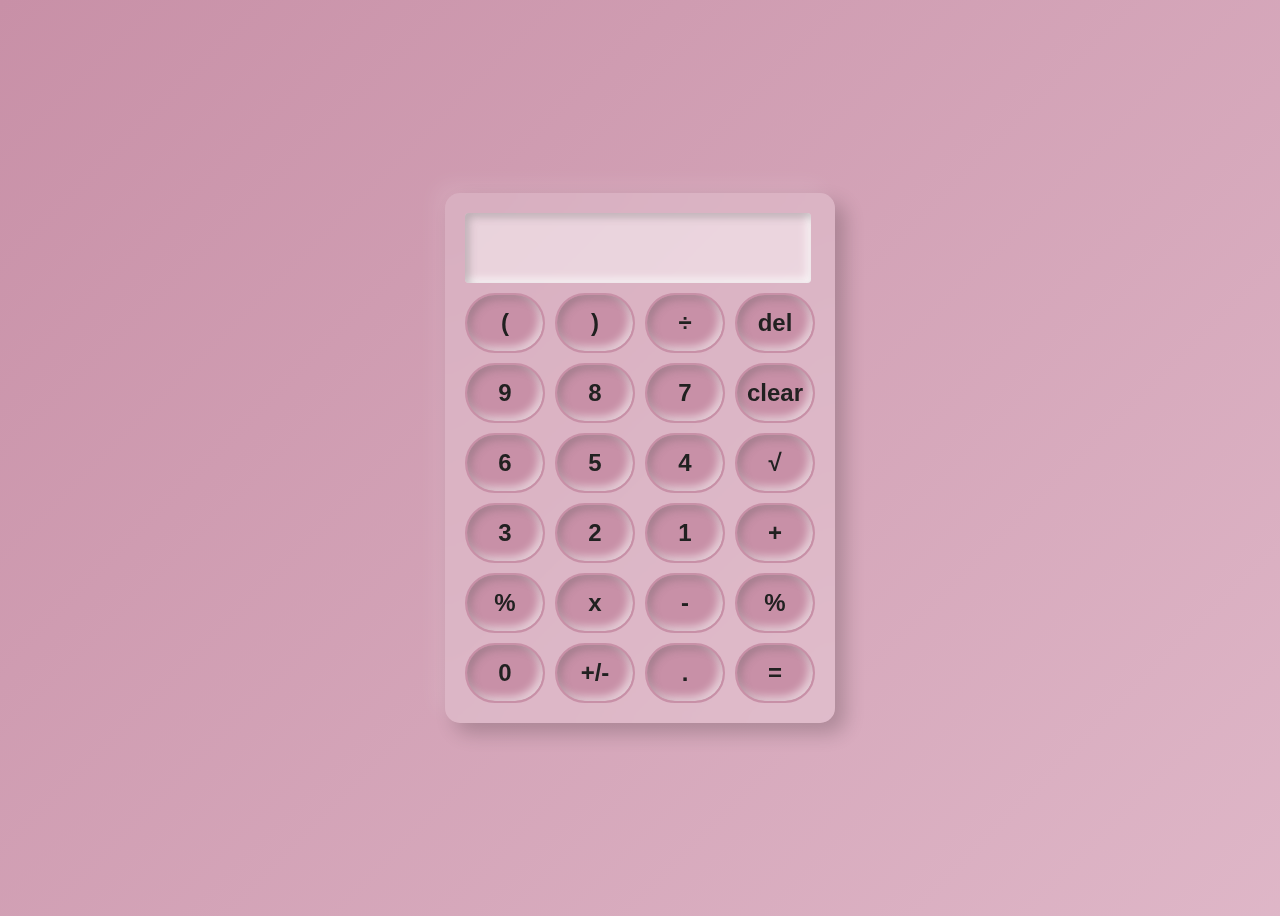
<file: task1/index.html>
<!DOCTYPE html>
<html lang="en">
<head>
    <meta charset="UTF-8">
    <meta name="viewport" content="width=device-width, initial-scale=1.0">
    <title>Simple Calculator</title>
    <link rel="stylesheet" href="calcss1.css">
</head>
<body>
    <div class="calculator">
         <div class="display">
            <span id="expression"></span>
            <span id="result"></span>
        </div>
        <div class="buttons">
             <button onclick="appendCharacter('(')">(</button>
            <button onclick="appendCharacter(')')">)</button>
            <button onclick="appendCharacter('/')">÷</button>
            <button onclick="deleteCharacter()">del</button>

            <button onclick="appendCharacter('9')">9</button>
            <button onclick="appendCharacter('8')">8</button>
            <button onclick="appendCharacter('7')">7</button>
            <button onclick="clearDisplay()">clear</button>

            <button onclick="appendCharacter('6')">6</button>
            <button onclick="appendCharacter('5')">5</button>
            <button onclick="appendCharacter('4')">4</button>
            <button onclick="appendCharacter('√')">√</button>

            <button onclick="appendCharacter('3')">3</button>
            <button onclick="appendCharacter('2')">2</button>
            <button onclick="appendCharacter('1')">1</button>
            <button onclick="appendCharacter('+')">+</button>


            <button onclick="appendCharacter('%')">%</button>
            <button onclick="appendCharacter('*')">x</button>
            <button onclick="appendCharacter('-')">-</button>
            <button onclick="calculateResult('%')">%</button>
            <button onclick="appendCharacter('0')" class="zero">0</button>
            <button onclick="toggleSign()">+/-</button>
            <button onclick="appendCharacter('.')">.</button>
            <button onclick="calculateResult()">=</button>
        </div>
    </div>
    <script src="cal.js"></script>
</body>
</html>
</file>
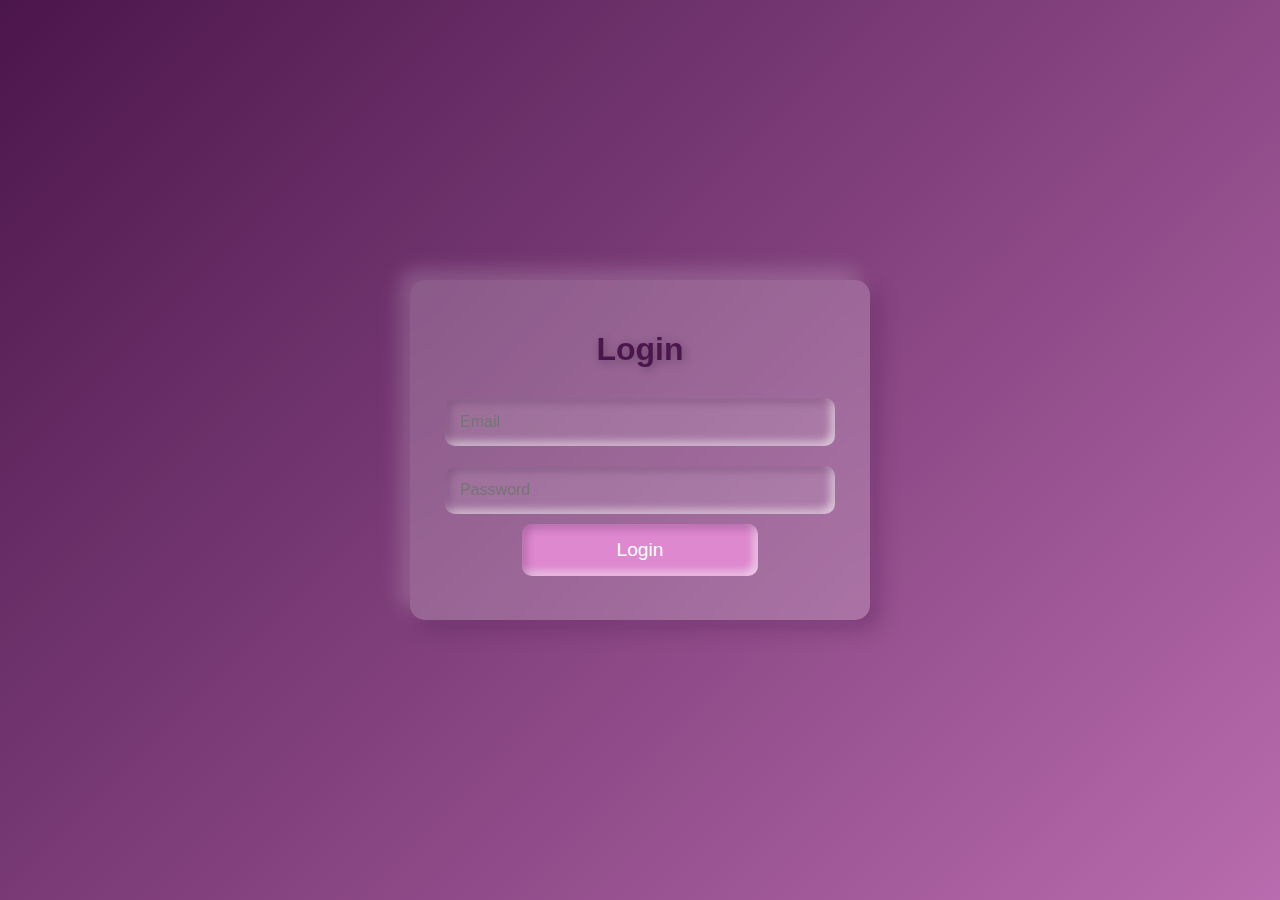
<file: task2/index.html>
<!DOCTYPE html>
<html lang="en">
<head>
  <meta charset="UTF-8">
  <meta name="viewport" content="width=device-width, initial-scale=1.0">
  <title>Login Authentication</title>
  <link rel="stylesheet" href="login.css">
</head>
<body>
  <div class="container">
    <h1>Login </h1>
    <div class="form-container">
      <div class="form">
        <input type="email" id="email" placeholder="Email" required>
        <input type="password" id="password" placeholder="Password" required>
        <button onclick="login()">Login</button>
        <p id="message"></p>
      </div>
    </div>
  </div>
  <script src="login.js"></script>
</body>
</html>
</file>
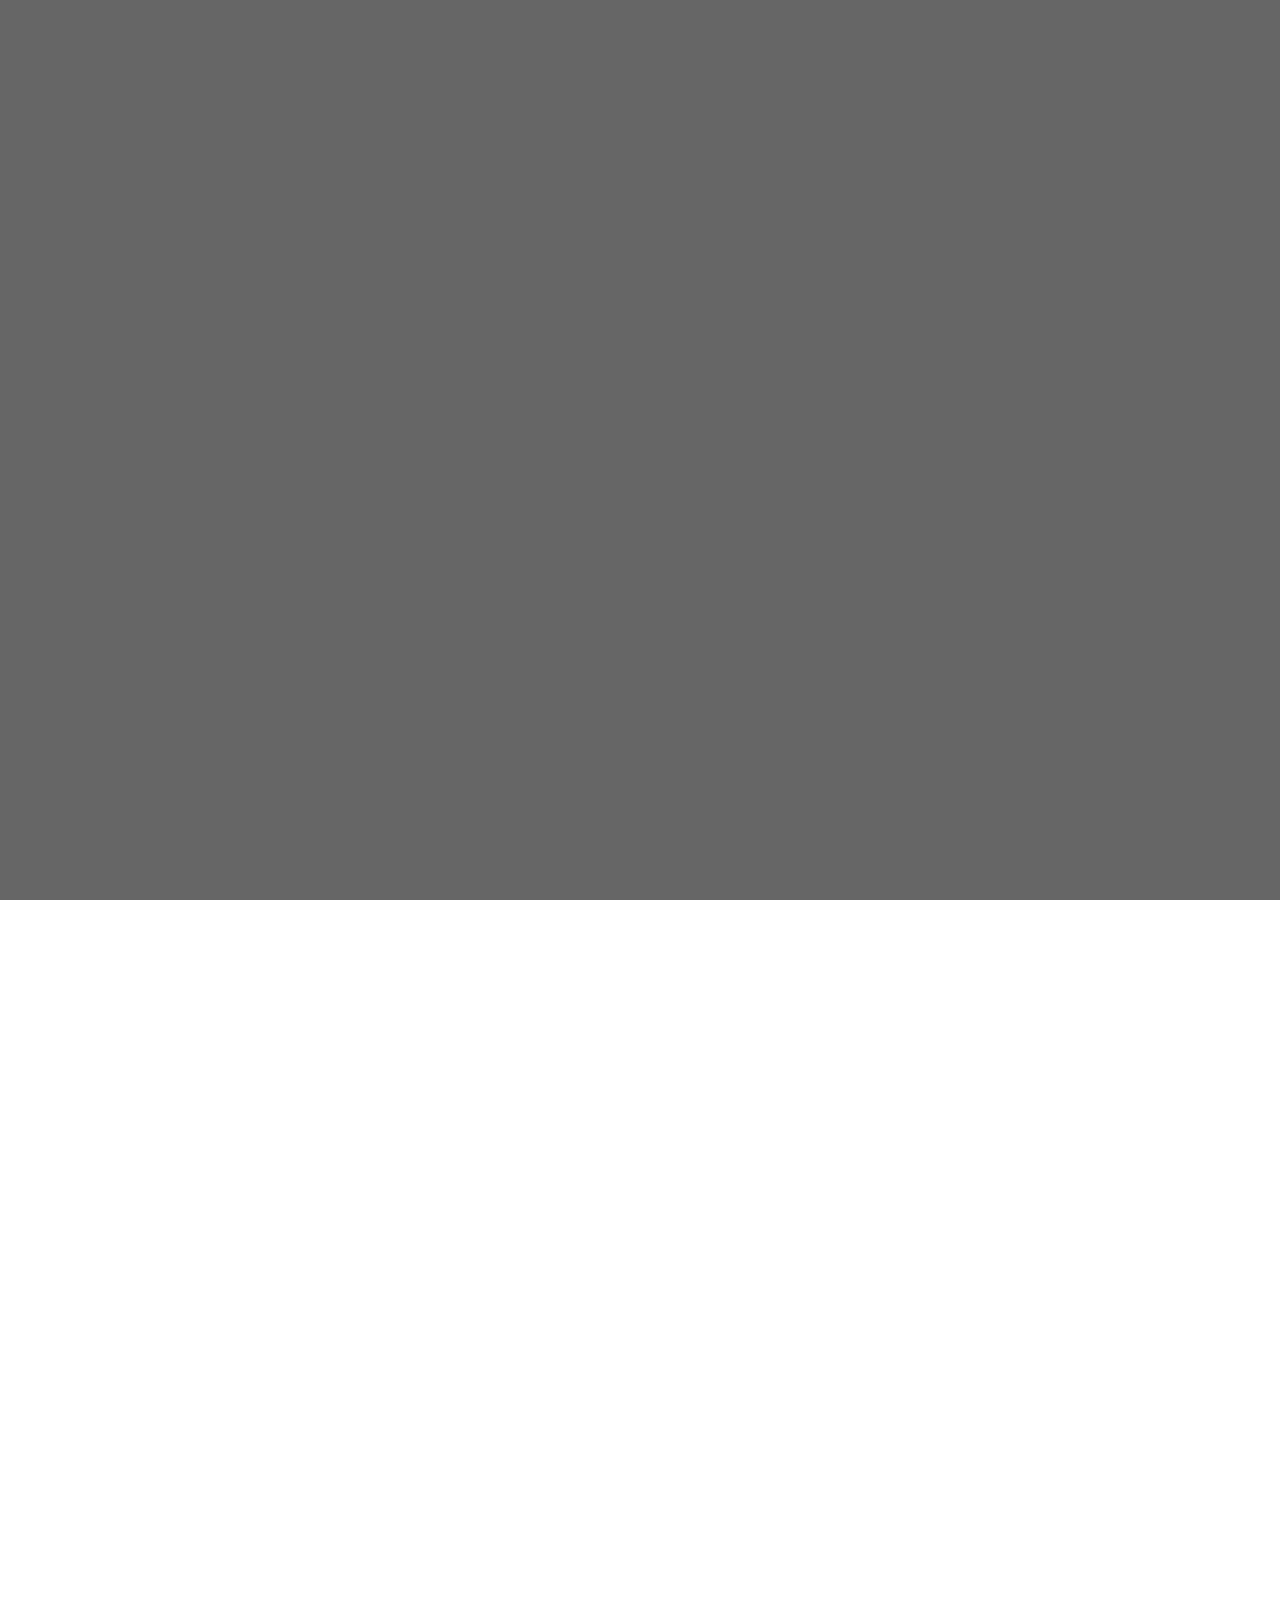
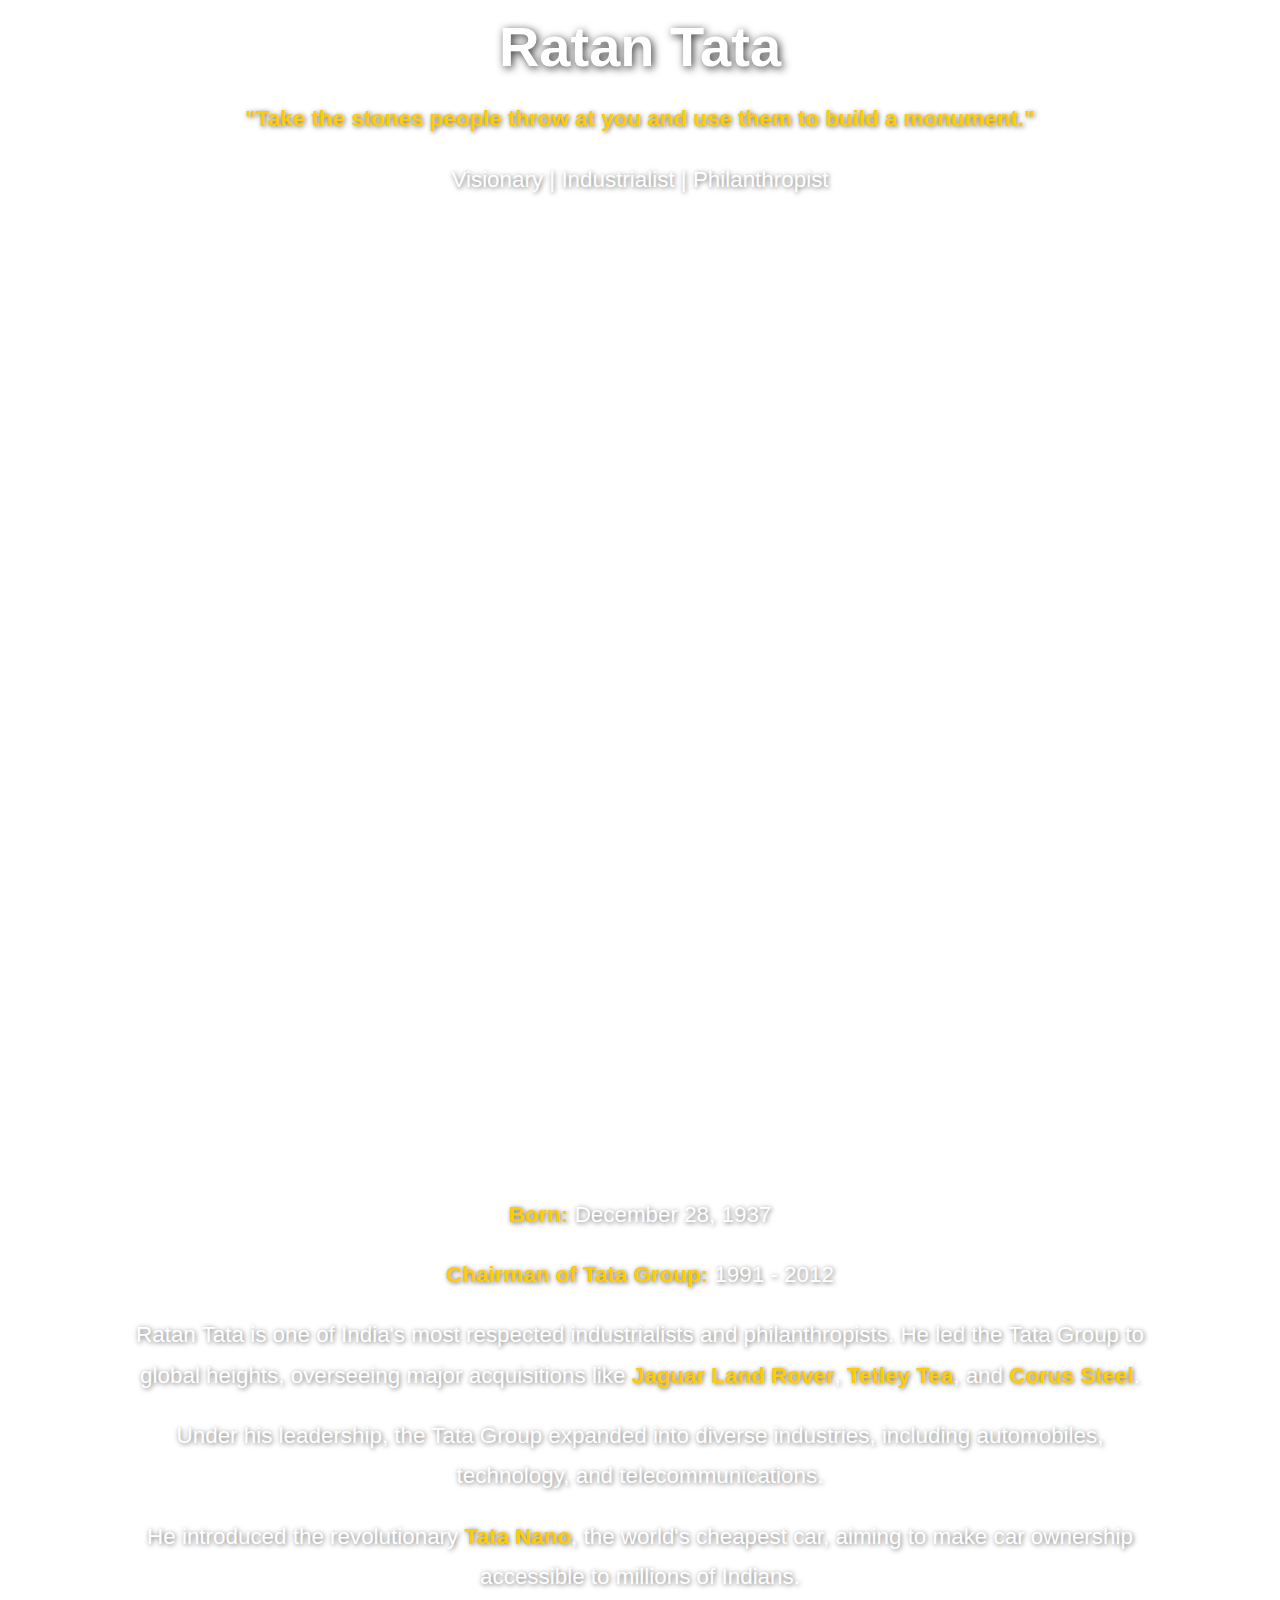
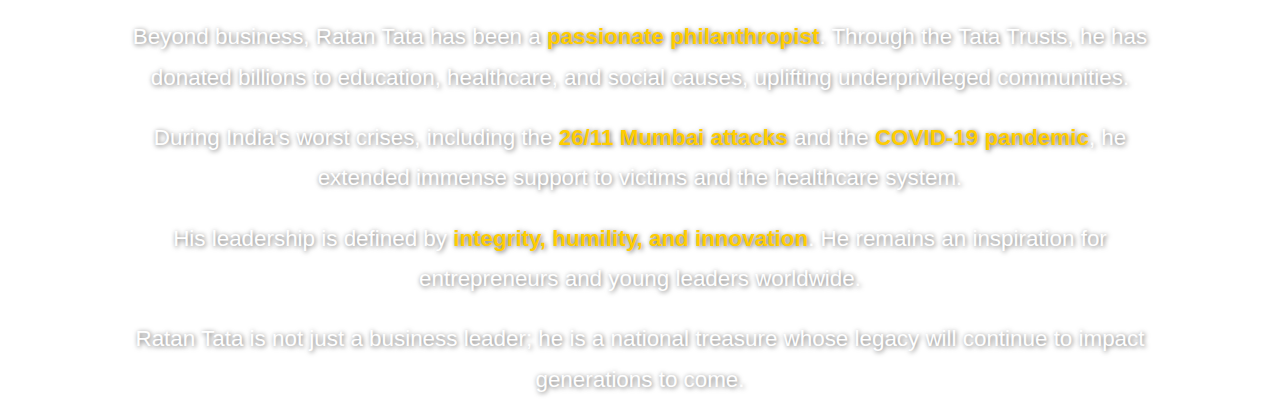
<file: task3/index.html>
<!DOCTYPE html>
<html lang="en">
<head>
    <meta charset="UTF-8">
    <meta name="viewport" content="width=device-width, initial-scale=1.0">
    <title>Tribute to Ratan Tata</title>
    <style>
        * {
            margin: 0;
            padding: 0;
            box-sizing: border-box;
            font-family: 'Arial', sans-serif;
        }

        /* Full-screen background */
        body {
            height: 100vh;
            display: flex;
            align-items: center;
            justify-content: center;
            position: relative;
            overflow: hidden;
            color: white;
            text-align: center;
            background-size: cover;
            background-position: center;
            background-repeat: no-repeat;
            transition: background-image 1s ease-in-out; /* Smooth transition */
        }

        /* Dark overlay to improve text readability */
        body::before {
            content: "";
            position: absolute;
            top: 0;
            left: 0;
            width: 100%;
            height: 100%;
            background: rgba(0, 0, 0, 0.6);
        }

        /* Moving text container */
        .text-container {
            position: absolute;
            bottom: -100%;
            width: 80%;
            animation: moveUp 30s linear infinite;
        }

        @keyframes moveUp {
            0% { bottom: -100%; opacity: 0; }
            20% { opacity: 1; }
            100% { bottom: 100%; opacity: 0; }
        }

        h1 {
            font-size: 3.5rem;
            font-weight: bold;
            text-shadow: 2px 2px 8px rgba(0, 0, 0, 0.8);
        }

        p {
            font-size: 1.4rem;
            font-weight: 300;
            margin-top: 20px;
            line-height: 1.8;
            text-shadow: 1px 1px 5px rgba(0, 0, 0, 0.6);
        }

        .highlight {
            font-weight: bold;
            color: #ffcc00;
        }

        /* Biography section */
        .bio {
            position: absolute;
            bottom: -300%;
            width: 80%;
            animation: moveUp 60s linear infinite;
        }

        /* Responsive Design */
        @media screen and (max-width: 768px) {
            h1 { font-size: 2.5rem; }
            p { font-size: 1.1rem; }
        }
    </style>
</head>
<body>

    <div class="text-container">
        <h1>Ratan Tata</h1>
        <p class="highlight">"Take the stones people throw at you and use them to build a monument."</p>
        <p>Visionary | Industrialist | Philanthropist</p>
    </div>

    <div class="bio">
        <p><span class="highlight">Born:</span> December 28, 1937</p>
        <p><span class="highlight">Chairman of Tata Group:</span> 1991 - 2012</p>

        <p>Ratan Tata is one of India's most respected industrialists and philanthropists. He led the Tata Group to global heights, overseeing major acquisitions like <span class="highlight">Jaguar Land Rover</span>, <span class="highlight">Tetley Tea</span>, and <span class="highlight">Corus Steel</span>.</p>

        <p>Under his leadership, the Tata Group expanded into diverse industries, including automobiles, technology, and telecommunications.</p>

        <p>He introduced the revolutionary <span class="highlight">Tata Nano</span>, the world's cheapest car, aiming to make car ownership accessible to millions of Indians.</p>

        <p>Beyond business, Ratan Tata has been a <span class="highlight">passionate philanthropist</span>. Through the Tata Trusts, he has donated billions to education, healthcare, and social causes, uplifting underprivileged communities.</p>

        <p>During India's worst crises, including the <span class="highlight">26/11 Mumbai attacks</span> and the <span class="highlight">COVID-19 pandemic</span>, he extended immense support to victims and the healthcare system.</p>

        <p>His leadership is defined by <span class="highlight">integrity, humility, and innovation</span>. He remains an inspiration for entrepreneurs and young leaders worldwide.</p>

        <p>Ratan Tata is not just a business leader; he is a national treasure whose legacy will continue to impact generations to come.</p>
    </div>

    <script>
        // List of images for background rotation
        const images = [
            'C:/Users/Nagabindu pasupuleti/OneDrive/Desktop/oasis/tataimg.jpg',  // Change this to your actual image paths
            'C:/Users/Nagabindu pasupuleti/OneDrive/Desktop/oasis/tata4.jpg',
            'C:/Users/Nagabindu pasupuleti/OneDrive/Desktop/oasis/tata3.jpg',
            'C:/Users/Nagabindu pasupuleti/OneDrive/Desktop/oasis/tata3.jpg',
            'C:/Users/Nagabindu pasupuleti/OneDrive/Desktop/oasis/tata1.png'
        ];

        let index = 0;

        function changeBackground() {
            document.body.style.backgroundImage = `url('${images[index]}')`;
            index = (index + 1) % images.length; // Loop through images
        }

        // Change background every 2 minutes (120000ms)
        setInterval(changeBackground, 12000);

        // Initial background set
        changeBackground();
    </script>

</body>
</html>
</file>
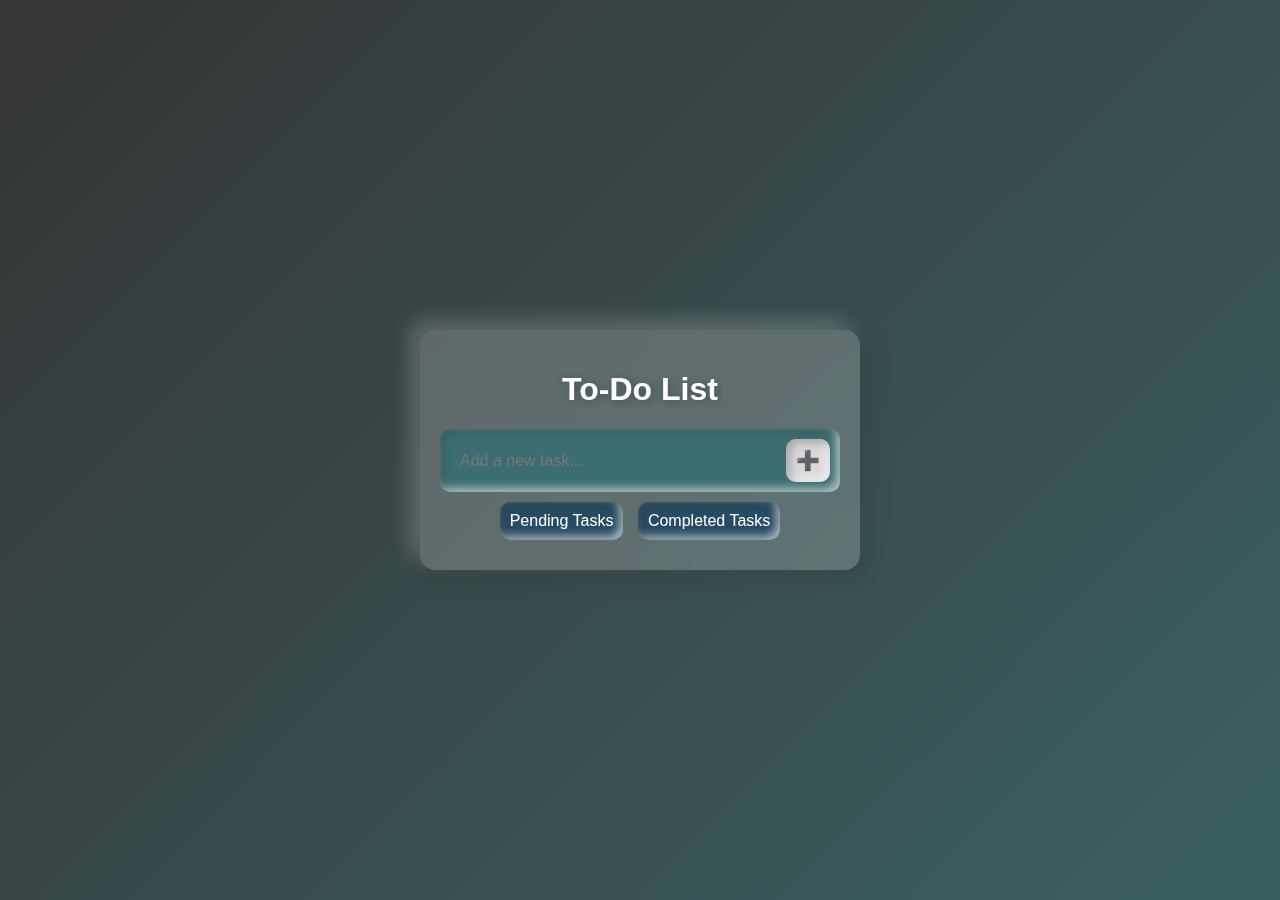
<file: task4/index.html>
<!DOCTYPE html>
<html lang="en">
<head>
    <meta charset="UTF-8">
    <meta name="viewport" content="width=device-width, initial-scale=1.0">
    <title>To-Do App</title>
    <link rel="stylesheet" href="todocss1.css">
</head>
<body>
    <div class="container">
        <h1>To-Do List</h1>
        <div class="input-container">
            <input type="text" id="taskInput" placeholder="Add a new task...">
            <button onclick="addTask()">➕</button>
        </div>
        <div class="task-toggle-buttons">
            <button onclick="showTasks('pending')">Pending Tasks</button>
            <button onclick="showTasks('completed')">Completed Tasks</button>
        </div>
        <div class="task-list" id="pendingTasksContainer">
            <h2>Pending Tasks</h2>
            <ul id="pendingTasks"></ul>
        </div>
        <div class="task-list" id="completedTasksContainer" style="display: none;">
            <h2>Completed Tasks</h2>
            <ul id="completedTasks"></ul>
        </div>
    </div>
    <script src="todojs.js"></script>
</body>
</html>
</file>
<file: task1/calcss1.css>
body {
    display: flex;
    justify-content: center;
    align-items: center;
    height: 100vh;
    background: linear-gradient(135deg, #C890A7, #E6C3D2, #D9A8B8, #F0E6F0);
    background-size: 400% 400%;
    animation: gradientBG 10s ease infinite;
}

@keyframes gradientBG {
    0% { background-position: 0% 50%; }
    50% { background-position: 100% 50%; }
    100% { background-position: 0% 50%; }
}

.calculator {
    width: 350px;
    padding: 20px;
    border-radius: 15px;
    background: rgba(255, 255, 255, 0.2); /* Slight glass effect */
    backdrop-filter: blur(10px);
    box-shadow: 10px 10px 20px rgba(0, 0, 0, 0.2), -10px -10px 20px rgba(255, 255, 255, 0.1);
}
#expression{
    flex:1;
    text-align:left;
    color:black;
}
#result{
    flex:1;
    text-align:right;
    font-weight:bold;
    color:black;

}

.buttons {
    display: grid;
    grid-template-columns: repeat(4, 1fr);
    gap: 10px;
}

.display {
    display: flex;
    width: 93%;
    height: 50px;
    padding: 10px;
    font-size: 2rem;
    margin-bottom: 10px;
    background: rgba(255, 255, 255, 0.3);
    backdrop-filter: blur(5px);
    border-radius: 4px;
    box-shadow: inset 4px 4px 8px rgba(78, 78, 78, 0.3), 
                inset -4px -4px 8px rgba(255, 255, 255, 0.8);
}

button {
    width: 80px;
    height: 60px;
    font-size: 1.5em;
    cursor: pointer;
    border: 2px solid #C890A7;
    border-radius: 80px;
    background: #C890A7;
    color: #212121;
    font-weight: bold;
    text-align: center;
    box-shadow: inset 4px 4px 8px rgba(78, 78, 78, 0.3), 
                inset -4px -4px 8px rgba(255, 255, 255, 0.6);
    transition: all 0.2s ease-in-out;
}

button:hover {
    transform: scale(1.05);
}

button:active {
    transform: translateY(2px);
    background: #D9A8B8;
    box-shadow: inset 3px 3px 6px rgba(78, 78, 78, 0.5), 
                inset -3px -3px 6px rgba(255, 255, 255, 0.6);
}button.operator:hover {
    background: rgba(200, 144, 167, 1); /* Darker on hover */
}


.zero {
    grid-column: span ;
}
</file>
<file: task2/login.css>
body {
    font-family: 'Arial', sans-serif;
    background: linear-gradient(135deg, #4B164C, #DD88CF, #F8E7F6, #F5F5F5);
    background-size: 400% 400%;
    animation: gradientBG 8s ease infinite;
    display: flex;
    justify-content: center;
    align-items: center;
    height: 100vh;
    margin: 0;
}

@keyframes gradientBG {
    0% { background-position: 0% 50%; }
    50% { background-position: 100% 50%; }
    100% { background-position: 0% 50%; }
}

.container {
    width: 400px;
    padding: 30px;
    background: rgba(255, 255, 255, 0.2);
    backdrop-filter: blur(15px);
    border-radius: 15px;
    box-shadow: 10px 10px 20px rgba(75, 22, 76, 0.3), 
                -10px -10px 20px rgba(255, 255, 255, 0.2);
    text-align: center;
    color: #4B164C;
}

h1 {
    color: #4B164C;
    margin-bottom: 20px;
    text-shadow: 2px 2px 10px rgba(0, 0, 0, 0.3);
}

.form-container {
    display: flex;
    justify-content: center;
}

.form {
    width: 100%;
}

input {
    width: 90%;
    padding: 15px;
    margin: 10px 0;
    border: none;
    outline: none;
    border-radius: 10px;
    background: rgba(255, 255, 255, 0.1);
    color: #4B164C;
    font-size: 1rem;
    box-shadow: inset 4px 4px 8px rgba(75, 22, 76, 0.3), 
                inset -4px -4px 8px rgba(255, 255, 255, 0.6);
}

button {
    width: 59%;
    padding: 15px;
    border: none;
    border-radius: 10px;
    background: #DD88CF;
    color: white;
    font-size: 1.2rem;
    cursor: pointer;
    transition: all 0.3s ease;
    box-shadow: inset 4px 4px 8px rgba(75, 22, 76, 0.3), 
                inset -4px -4px 8px rgba(255, 255, 255, 0.6);
}

button:hover {
    background: #4B164C;
    transform: scale(1.05);
    box-shadow: 4px 4px 10px rgba(75, 22, 76, 0.5), 
                -4px -4px 10px rgba(255, 255, 255, 0.5);
}

button:active {
    transform: translateY(2px);
}

#message {
    margin-top: 10px;
    font-size: 0.9rem;
    color: #4B164C;
}
</file>
<file: task4/todocss1.css>
/* Gradient background with 3D depth */
body {
    font-family: 'Arial', sans-serif;
    background: linear-gradient(135deg, #353535, #3c6e71, #284b63, #d9d9d9);
    background-size: 400% 400%;
    animation: gradientBG 8s ease infinite;
    display: flex;
    justify-content: center;
    align-items: center;
    height: 100vh;
    margin: 0;
}

/* Background animation */
@keyframes gradientBG {
    0% { background-position: 0% 50%; }
    50% { background-position: 100% 50%; }
    100% { background-position: 0% 50%; }
}

/* Main container */
.container {
    width: 400px;
    padding: 20px;
    background: rgba(255, 255, 255, 0.2);
    backdrop-filter: blur(15px);
    border-radius: 15px;
    box-shadow: 10px 10px 20px rgba(53, 53, 53, 0.3), 
                -10px -10px 20px rgba(255, 255, 255, 0.2);
    text-align: center;
}

/* Title */
h1 {
    color: #ffffff;
    text-shadow: 2px 2px 10px rgba(0, 0, 0, 0.3);
}

/* Input container */
.input-container {
    display: flex;
    align-items: center;
    background: #3c6e71;
    padding: 10px;
    border-radius: 10px;
    box-shadow: inset 4px 4px 8px rgba(53, 53, 53, 0.3), 
                inset -4px -4px 8px rgba(255, 255, 255, 0.6);
}

/* Task input */
input {
    flex: 1;
    padding: 10px;
    border: none;
    outline: none;
    background: none;
    font-size: 1rem;
    color: #284b63;
}

/* Add button */
button {
    background: #d9d9d9;
    border: none;
    padding: 10px;
    border-radius: 10px;
    cursor: pointer;
    font-size: 1.2rem;
    box-shadow: inset 4px 4px 8px rgba(53, 53, 53, 0.3), 
                inset -4px -4px 8px rgba(255, 255, 255, 0.6);
    transition: all 0.2s ease-in-out;
}

button:hover {
    transform: scale(1.05);
    box-shadow: 4px 4px 10px rgba(53, 53, 53, 0.5), 
                -4px -4px 10px rgba(255, 255, 255, 0.5);
}

button:active {
    transform: translateY(2px);
}

/* Task lists */
.task-list {
    margin-top: 20px;
    display: none;
}

h2 {
    color: #ffffff;
}

/* Task items */
ul {
    list-style: none;
    padding: 0;
}

li {
    background: #3c6e71;
    padding: 10px;
    margin: 5px 0;
    border-radius: 10px;
    display: flex;
    justify-content: space-between;
    align-items: center;
    color: white;
    box-shadow: 5px 5px 10px rgba(53, 53, 53, 0.3), 
                -5px -5px 10px rgba(255, 255, 255, 0.2);
}

/* Complete & Delete buttons */
.task-buttons button {
    background: #d9d9d9;
    border: none;
    padding: 5px;
    font-size: 0.8rem;
    border-radius: 5px;
}

.task-buttons button:hover {
    background: #ffffff;
    color: #284b63;
}

/* Task Toggle Buttons */
.task-toggle-buttons {
    margin: 10px 0;
}

.task-toggle-buttons button {
    background: #284b63;
    border: none;
    padding: 10px;
    border-radius: 10px;
    cursor: pointer;
    font-size: 1rem;
    margin: 0 5px;
    color: white;
    box-shadow: inset 4px 4px 8px rgba(53, 53, 53, 0.3), 
                inset -4px -4px 8px rgba(255, 255, 255, 0.6);
    transition: all 0.2s ease-in-out;
}

.task-toggle-buttons button:hover {
    transform: scale(1.05);
    box-shadow: 4px 4px 10px rgba(53, 53, 53, 0.5), 
                -4px -4px 10px rgba(255, 255, 255, 0.5);
}

.task-toggle-buttons button:active {
    transform: translateY(2px);
}
</file>
